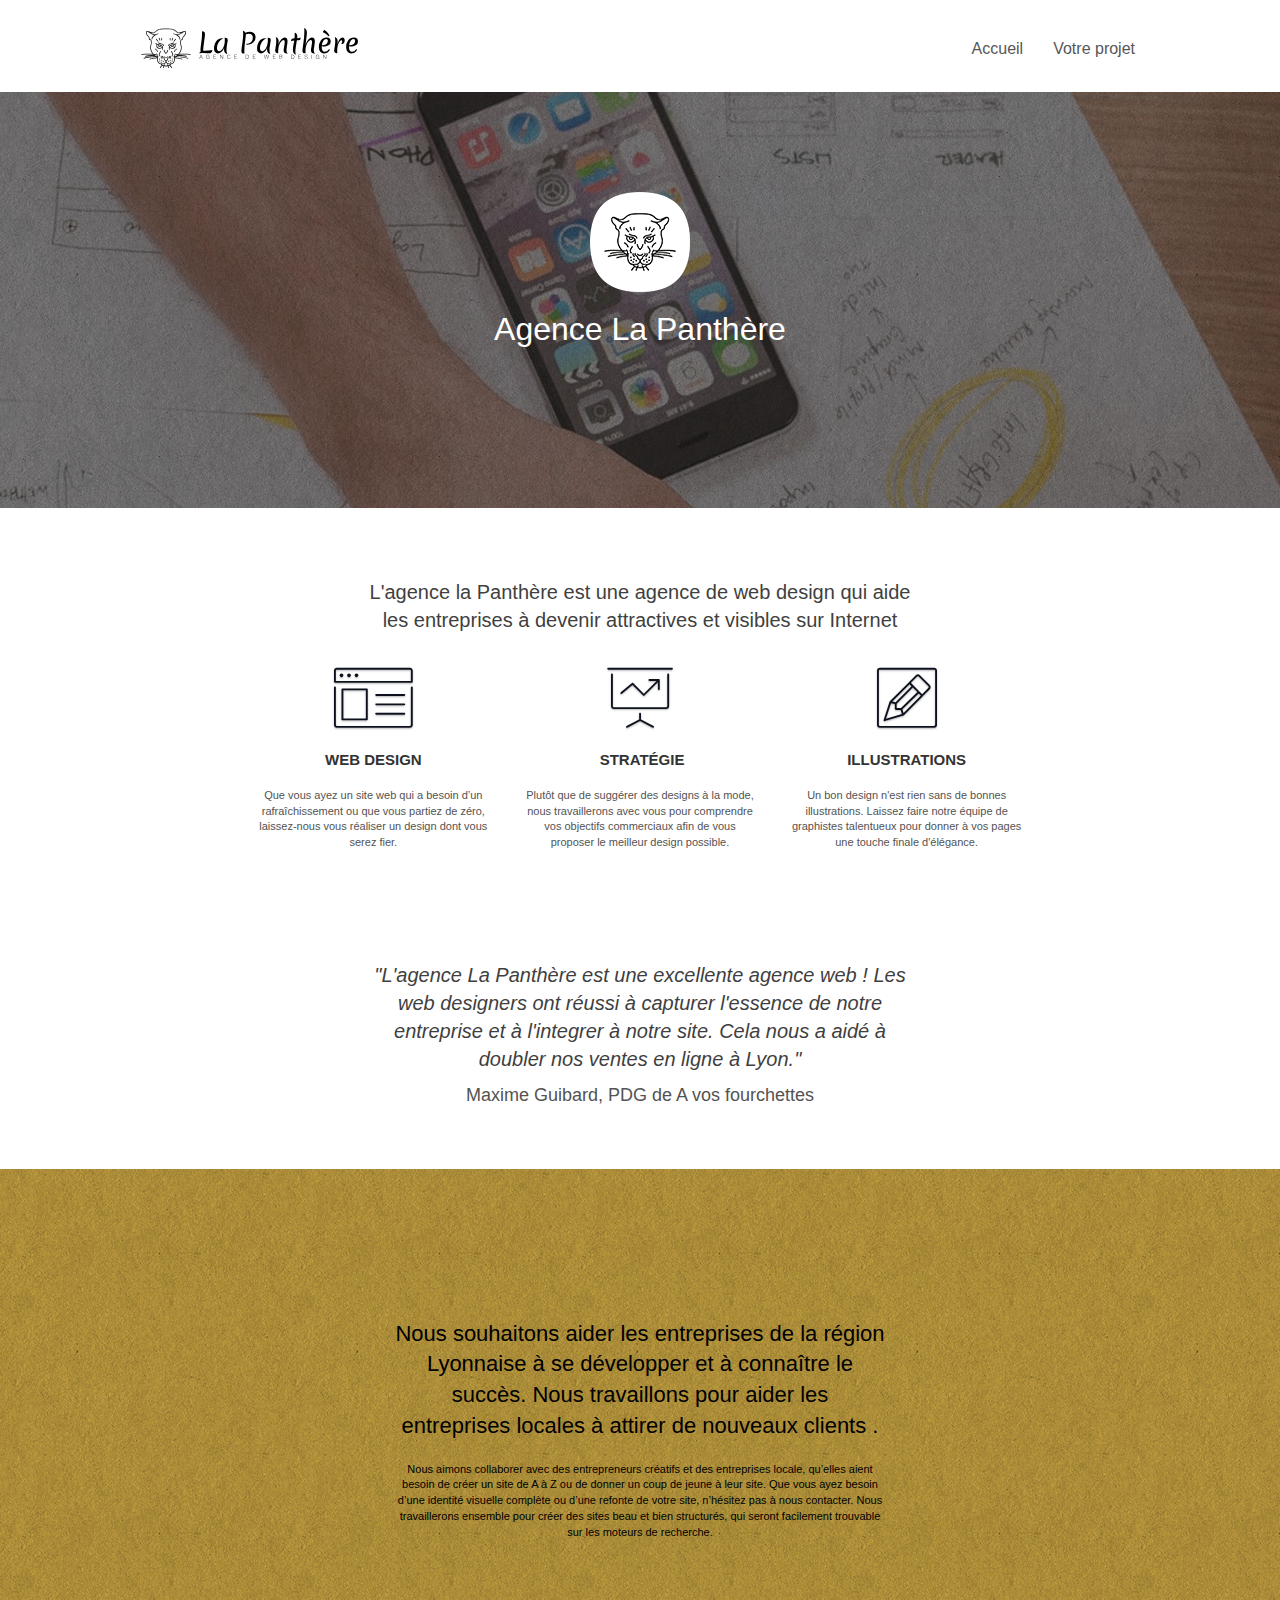
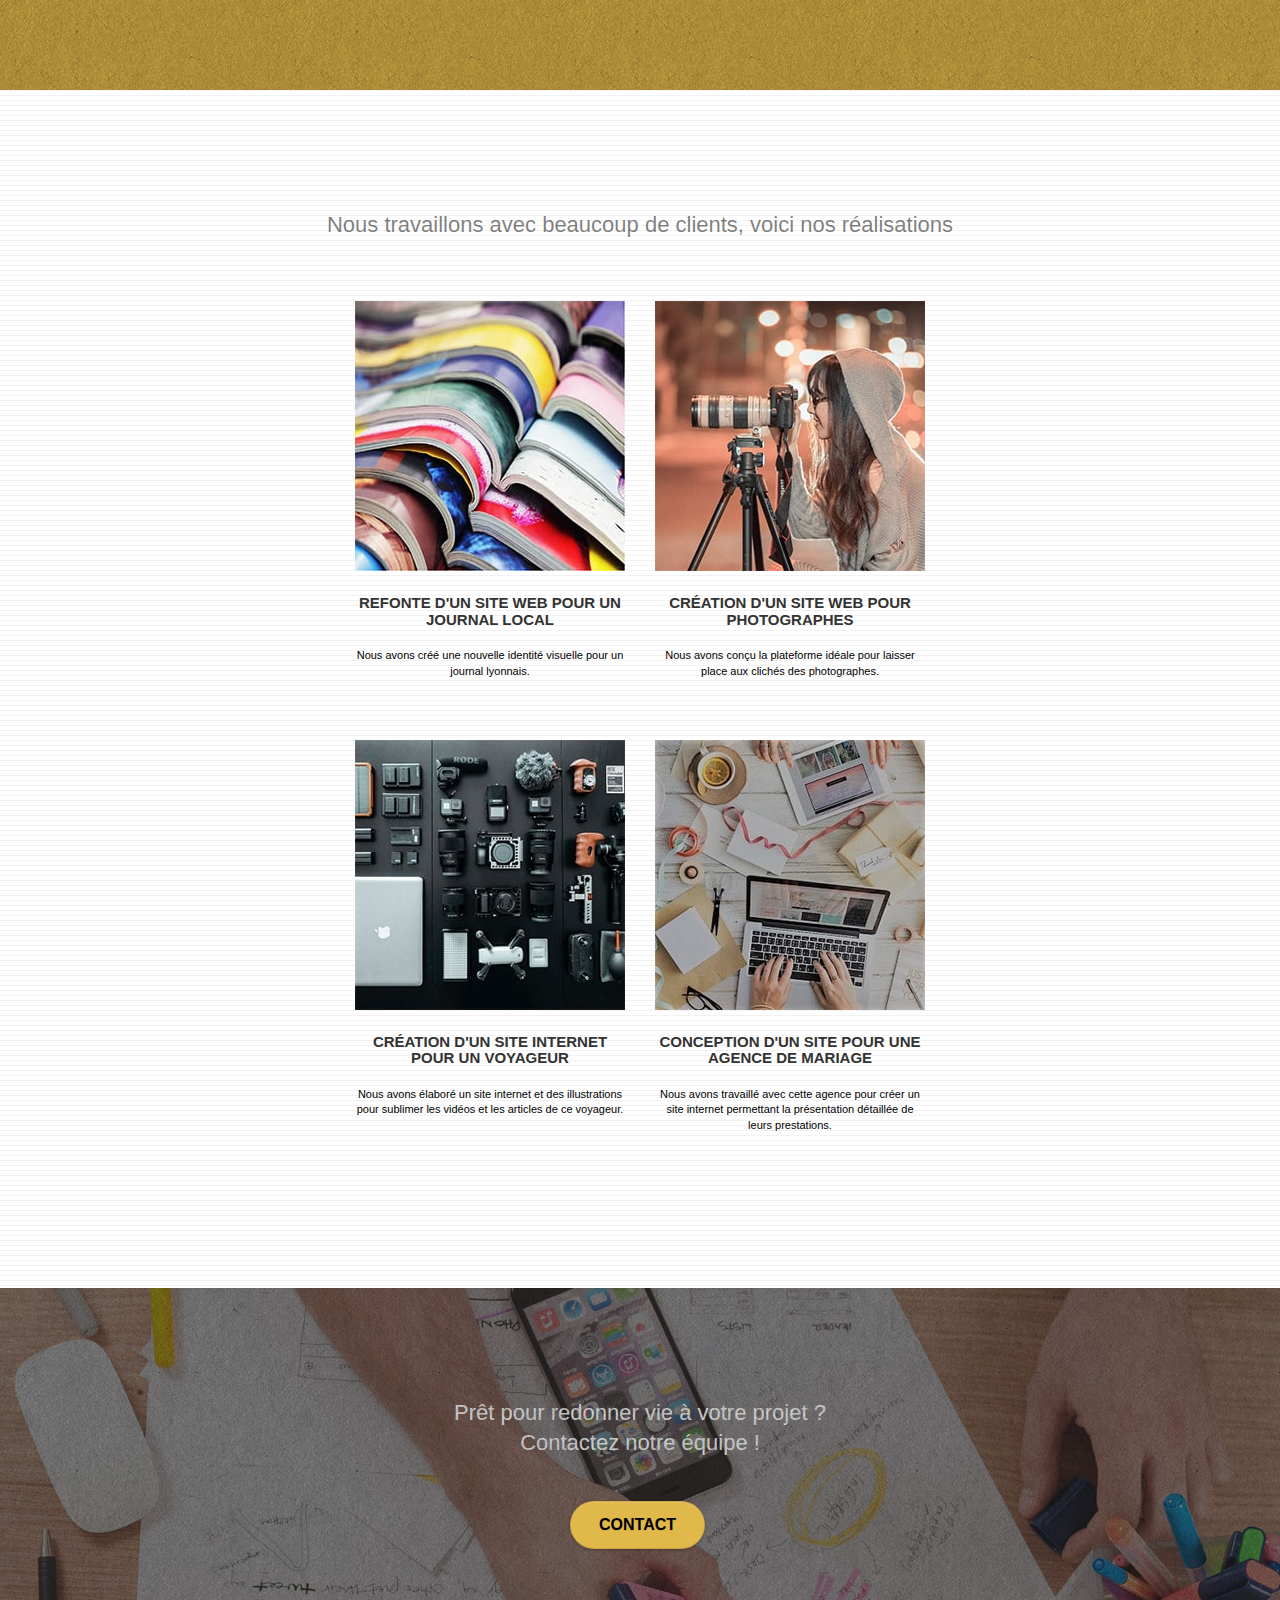
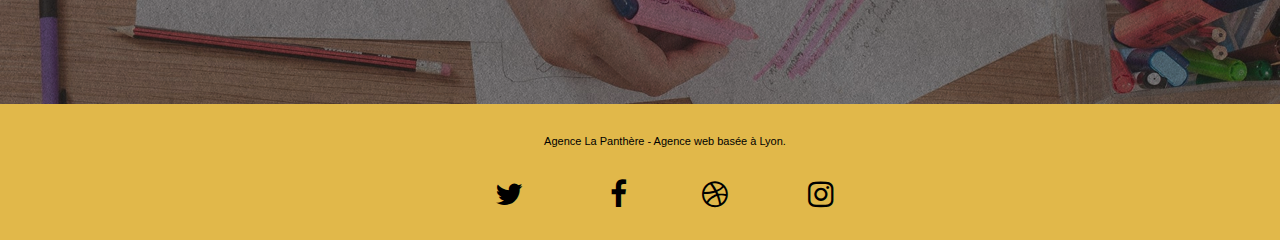
<file: index.html>
<!doctype html>
<html lang="fr">
<head>
    <meta charset="utf-8">
    <meta name="description" content="L'agence La Panthère est une agnece de web design basée sur Lyon. Nous souhaitons aider les entrprises à devenir attractives et visibles sur Internet">
    <meta name="viewport" content="width=device-width, initial-scale=1.0, viewport-fit=cover">
    <link rel="shortcut icon" type="image/png" href="favicon.jpg">
    
	<link rel="stylesheet" type="text/css" href="./css/bootstrap.css">
	<link rel="stylesheet" type="text/css" href="style.css">
	<link rel="stylesheet" type="text/css" href="./css/font-awesome.css">
	<link rel="stylesheet" type="text/css" href="./css/et-line.css">
	
    
	<script defer src="./js/jquery-2.1.0.js"></script>
	<script defer src="./js/bootstrap.js"></script>
	<script defer src="./js/blocs.js"></script>
	<script defer src="./js/jquery.touchSwipe.js" ></script>
	<script defer src="./js/gmaps.js"></script>

    <title>La panthère, Agence de web design à Lyon et ses environs</title>

    
<!-- Analytics -->
 
<!-- Analytics END -->
    
</head>
<body>
<!-- Principal conteneur -->
<div class="page-container">
    
<!-- bloc-0 -->
<header class="bloc bgc-white l-bloc " id="bloc-0">
	<div class="container bloc-sm">

		<nav class="navbar row">
			<div class="navbar-header">
				
			<a class="navbar-brand" href="index.html"><img src="img/agence-la-panthere-monochrome.svg" alt="logo-navbar" height="40" /></a>
			
			<button id="nav-toggle" type="button" class="ui-navbar-toggle navbar-toggle" data-toggle="collapse" data-target=".navbar-1">
					<span class="sr-only">Toggle navigation</span><span class="icon-bar"></span><span class="icon-bar"></span><span class="icon-bar"></span>
				</button>
			</div>
			<div class="collapse navbar-collapse navbar-1 special-dropdown-nav">
				<ul class="site-navigation nav navbar-nav">
					<li>
						<a href="#">Accueil</a>
					</li>
					
					<li>
						<a href="page2.html">Votre projet </a>
					</li>
				</ul>
			</div>
		</nav>
	</div>
</header>
<!-- bloc-0 END -->

<!-- bloc-1-presentation -->
<main>
<div class="bloc  bg-banniere d-bloc bloc-bg-texture texture-paper b-parallax" id="bloc-1-hero">
	<div class="container bloc-lg">
		<div class="row tight-width-whitespace">
			<div class="col-sm-12">
				<img src="img/logo.png" class="center-block image-resize-mode" width="100" alt="logo-Panthère" />
				<h1 class="text-center hero-bloc-text white ">
					Agence La Panthère
				</h1>
			
			</div>
		</div>
	</div>
</div>
<!-- bloc-1-presentation END -->

<!-- bloc-2-services -->
<div class="bloc bgc-white l-bloc" id="bloc-2-services">
	<div class="container bloc-md">
		<div class="row">
			<div class="col-sm-12 text-center">
				<h2>L'agence la Panthère est une agence de web design qui aide <br> les entreprises à devenir attractives et visibles sur Internet</h2>
			</div>
		</div>
		<div class="row voffset-lg med-width-whitespace">
			<div class="col-sm-4">
				<div class="text-center">
					<span class="et-icon-browser sm-shadow icon-dark-slate-blue icons icon-lg"></span>
				</div>
				<h3 class="mg-md text-center">
					Web design
				</h3>
				<p class="text-center black ">
					Que vous ayez un site web qui a besoin d&rsquo;un rafraîchissement ou que vous partiez de zéro, laissez-nous vous réaliser un design dont vous serez fier.
				</p>
			</div>
			<div class="col-sm-4">
				<div class="text-center">
					<span class="et-icon-presentation sm-shadow icon-dark-slate-blue icons icon-lg"></span>
				</div>
				<h3 class="mg-md text-center">
					&nbsp;Stratégie
				</h3>
				<p class="text-center black ">
					Plutôt que de suggérer des designs à la mode, nous travaillerons avec vous pour comprendre vos objectifs commerciaux afin de vous proposer le meilleur design possible.<br>
				</p>
			</div>
			<div class="col-sm-4">
				<div class="text-center ">
					<span class="et-icon-edit sm-shadow icon-dark-slate-blue icons icon-lg"></span>
				</div>
				<h3 class="mg-md text-center">
					Illustrations
				</h3>
				<p class="text-center black">
					Un bon design n'est rien sans de bonnes illustrations. Laissez faire notre équipe de graphistes talentueux pour donner à vos pages une touche finale d'élégance.
				</p>
			</div>
		</div>
		<div class=" row voffset-lg voffset">
			<div class="citation  col-xs-12 col-md-8 col-md-offset-2 text-center">
				<h2>"L'agence La Panthère est une excellente agence web ! Les <br> web designers
				ont réussi à capturer l'essence de notre <br> entreprise et à l'integrer à notre site.
			 Cela nous a aidé à <br> doubler nos ventes en ligne à Lyon."</h2>
              <p>Maxime Guibard, PDG de A vos fourchettes</p>
			</div>
		</div>
	</div>
</div>
<!-- bloc-2-services END -->

<!-- bloc-3-what-i-do -->
<div class="bloc tc-white bgc-atomic-tangerine bg-presentation d-bloc bloc-bg-texture texture-paper b-parallax" id="bloc-3-what-i-do">
	<div class="container bloc-lg">
		<div class="row tight-width-whitespace black-background">
			<div class="col-sm-12">
				<h2 class="mg-md text-center tc-white">
					Nous souhaitons aider les entreprises de la région Lyonnaise à se développer et à connaître le succès. Nous travaillons pour aider les entreprises locales à attirer de nouveaux clients .<br>
				</h2>
				<p class="text-center black">
					Nous aimons collaborer avec des entrepreneurs créatifs et des entreprises locale, qu’elles aient besoin de créer un site de A à Z ou de donner un coup de jeune à leur site. Que vous ayez besoin d’une identité visuelle complète ou d’une refonte de votre site, n’hésitez pas à nous contacter. Nous travaillerons ensemble pour créer des sites beau et bien structurés, qui seront facilement trouvable sur les moteurs de recherche. 
				</p>
			</div>
		</div>
	</div>
</div>
<!-- bloc-3-what-i-do END -->

<!-- bloc-4-portfolio -->
<div class="bloc bgc-white bg-lines-h2-bg bg-repeat l-bloc" id="bloc-4-portfolio">
	<div class="container bloc-lg">
		<div class="row">
			<div class="col-sm-12 text-center">
				<h2>Nous travaillons avec beaucoup de clients, voici nos réalisations</h2>
			</div>
		</div>
		<div class="row tight-width-whitespace portfolio-row">
			<div class="col-sm-6">
				<a href="#" data-lightbox="img/1.jpg" data-gallery-id="gallery-1" data-caption="Refonte d'un site web pour un journal local" data-frame="snapshot-lb"><img src="img/1.jpg" loading="lazy" alt="image-journal" class="img-responsive portfolio-thumb" /></a>
				<h3 class="mg-md text-center">
					Refonte d'un site web pour un journal local
				</h3>
				<p class="text-center black">
					Nous avons créé une nouvelle identité visuelle pour un journal lyonnais.
				</p>
			</div>
			<div class="col-sm-6">
				<a href="#" data-lightbox="img/2.jpg" data-gallery-id="gallery-1" data-caption="Création d'un site web pour photographes" data-frame="snapshot-lb"><img src="img/2.jpg" loading="lazy" class="img-responsive portfolio-thumb" alt="photographes" /></a>
				<h3 class="mg-md text-center">
					Création d'un site web pour photographes
				</h3>
				<p class="text-center black">
					Nous avons conçu la plateforme idéale pour laisser place aux clichés des photographes.
				</p>
			</div>
		</div>
		<div class="row tight-width-whitespace portfolio-row">
			<div class="col-sm-6">
				<a href="#" data-lightbox="img/3.bmp" data-gallery-id="gallery-1" data-caption="Création d'un site internet pour un voyageur" data-frame="snapshot-lb"><img src="img/3.jpg" loading="lazy" class="img-responsive portfolio-thumb" alt="voyageur"/></a>
				<h3 class="mg-md text-center black">
					Création d'un site internet pour un voyageur
				</h3>
				<p class="text-center black">
					Nous avons élaboré un site internet et des illustrations pour sublimer les vidéos et les articles de ce voyageur.
				</p>
			</div>
			<div class="col-sm-6">
				<a href="#" data-lightbox="img/4.bmp" data-gallery-id="gallery-1" data-caption="Conception d'un site pour une agence de mariage" data-frame="snapshot-lb"><img src="img/4.jpg" loading="lazy" class="img-responsive portfolio-thumb" alt="mariage" /></a>
				<h3 class="mg-md text-center">
					Conception d'un site pour une agence de mariage
				</h3>
				<p class="text-center black" >
					Nous avons travaillé avec cette agence pour créer un site internet permettant la présentation détaillée de leurs prestations.
				</p>
			</div>
		</div>
	</div>
</div>
<!-- bloc-4-portfolio END -->

<!-- bloc-5-cta -->
<div class="bloc  bg-banniere d-bloc bloc-bg-texture texture-paper" id="bloc-5-cta">
	<div class="container bloc-lg">
		<div class="row">
			<h2 class="mg-md text-center white">
				Prêt pour redonner vie à votre projet ?<br>Contactez notre équipe !
			</h2>
			<div class="col-sm-12 text-center">
				<a href="page2.html" class="btn btn-atomic-tangerine btn-clean btn-rd btn-lg cta-hero">Contact</a>
			</div>
		</div>
	</div>
</div></main>
<!-- bloc-5-cta END -->

<!-- Footer - bloc-8 -->
<footer class="bloc bgc-atomic-tangerine d-bloc footer" id="bloc-8">
	<div class="container bloc-sm">
		<div class="row">
			<div class="col-sm-12">
				<p class="text-center black">
					Agence La Panthère - Agence web basée à Lyon.<br>
				</p>
				<div class="row row-no-gutters social">
					<div class="col-sm-3">
						<div class="text-center">
							<a class="social" href="#">twitter<span class="fa fa-twitter icon-md"></span></a>
						</div>
					</div>
					<div class="col-sm-3">
						<div class="text-center">
							<a class="social" href="#">facebook<span class="fa fa-facebook icon-md"></span></a>
						</div>
					</div>
					<div class="col-sm-3">
						<div class="text-center">
							<a class="social" href="#">dribbble<span class="fa fa-dribbble icon-md"></span></a>
						</div>
					</div>
					<div class="col-sm-3">
						<div class="text-center">
							<a class="social" href="#">instagram<span class="fa fa-instagram icon-md"></span></a>
						</div>
					</div>
					
				</div>
				
				</div>
			</div>
		</div>
	</footer>

<!-- Footer - bloc-8 END -->

</div>
<!-- Principal conteneur END -->
    

</body>
</html>
</file>
<file: style.css>
body {
    margin: 0;
    padding: 0;
    background: #FFF;
    overflow-x: hidden;
    -webkit-font-smoothing: antialiased;
    -moz-osx-font-smoothing: grayscale;
}

a,
button {
    transition: all .3s ease-in-out;
    outline: none!important;
}

a:hover {
    text-decoration: none;
    cursor: pointer;
}

#page-loading-blocs-notifaction {
    position: fixed;
    top: 0;
    bottom: 0;
    width: 100%;
    z-index: 100000;
    background: #FFFFFF url("img/pageload-spinner.gif") no-repeat center center;
}

.bloc {
    width: 100%;
    clear: both;
    background: 50% 50% no-repeat;
    padding: 0 50px;
    -webkit-background-size: cover;
    -moz-background-size: cover;
    -o-background-size: cover;
    background-size: cover;
    position: relative;
}

.bloc .container {
    padding-left: 0;
    padding-right: 0;
}

.bloc-lg {
    padding: 100px 50px;
}

.bloc-md {
    padding: 50px;
}

.bloc-sm {
    padding: 20px 50px;
}

.bg-center,
.bg-l-edge,
.bg-r-edge,
.bg-t-edge,
.bg-b-edge,
.bg-tl-edge,
.bg-bl-edge,
.bg-tr-edge,
.bg-br-edge,
.bg-repeat {
    -webkit-background-size: auto!important;
    -moz-background-size: auto!important;
    -o-background-size: auto!important;
    background-size: auto!important;
}

.bg-repeat {
    background: repeat;
}

.bg-t-edge {
    background: top no-repeat;
}

.bloc-bg-texture::before {
    content: "";
    background-size: 2px 2px;
    position: absolute;
    top: 0;
    bottom: 0;
    left: 0;
    right: 0;
}

.texture-paper::before {
    
    background-size: 280px 280px;
}

.b-parallax {
    background-attachment: fixed;
}

.d-bloc {
    color: rgba(255, 255, 255, .7);
}

.d-bloc button:hover {
    color: rgba(255, 255, 255, .9);
}

.d-bloc .icon-round,
.d-bloc .icon-square,
.d-bloc .icon-rounded,
.d-bloc .icon-semi-rounded-a,
.d-bloc .icon-semi-rounded-b {
    border-color: rgba(255, 255, 255, .9);
}

.d-bloc .divider-h span {
    border-color: rgba(255, 255, 255, .2);
}

.d-bloc .a-btn,
.d-bloc .navbar a,
.d-bloc .navbar-brand,
.d-bloc a .icon-sm,
.d-bloc a .icon-lg,
.d-bloc a .icon-xl,
.d-bloc h1 a,
.d-bloc h2 a,
.d-bloc h3 a,
.d-bloc h4 a,
.d-bloc h5 a,
.d-bloc h6 a,
.d-bloc p a {
    color: rgba(255, 255, 255, .6);
}

.d-bloc .a-btn:hover,
.d-bloc .navbar a:hover,
.d-bloc .navbar-brand:hover,
.d-bloc a:hover .icon-sm,
.d-bloc a:hover .icon-md,
.d-bloc a:hover .icon-lg,
.d-bloc a:hover .icon-xl,
.d-bloc h1 a:hover,
.d-bloc h2 a:hover,
.d-bloc h3 a:hover,
.d-bloc h4 a:hover,
.d-bloc h5 a:hover,
.d-bloc h6 a:hover,
.d-bloc p a:hover {
    color: rgba(255, 255, 255, 1);
}

.d-bloc .navbar-toggle .icon-bar {
    background: rgba(255, 255, 255, 1);
}

.d-bloc .btn-wire,
.d-bloc .btn-wire:hover {
    color: rgba(255, 255, 255, 1);
    border-color: rgba(255, 255, 255, 1);
}

.d-bloc .panel {
    color: rgba(0, 0, 0, .5);
}

.d-bloc .panel button:hover {
    color: rgba(0, 0, 0, .7);
}

.d-bloc .panel icon {
    border-color: rgba(0, 0, 0, .7);
}

.d-bloc .panel .divider-h span {
    border-color: rgba(0, 0, 0, .1);
}

.d-bloc .panel .a-btn {
    color: rgba(0, 0, 0, .6);
}

.d-bloc .panel .a-btn:hover {
    color: rgba(0, 0, 0, 1);
}

.d-bloc .panel .btn-wire,
.d-bloc .panel .btn-wire:hover {
    color: rgba(0, 0, 0, .7);
    border-color: rgba(0, 0, 0, .3);
}

.d-bloc .panel,
.l-bloc {
    color: rgba(0, 0, 0, .5);
}

.d-bloc .panel button:hover,
.l-bloc button:hover {
    color: rgba(0, 0, 0, .7);
}

.l-bloc .icon-round,
.l-bloc .icon-square,
.l-bloc .icon-rounded,
.l-bloc .icon-semi-rounded-a,
.l-bloc .icon-semi-rounded-b {
    border-color: rgba(0, 0, 0, .7);
}

.d-bloc .panel .divider-h span,
.l-bloc .divider-h span {
    border-color: rgba(0, 0, 0, .1);
}

.d-bloc .panel .a-btn,
.l-bloc .a-btn,
.l-bloc .navbar a,
.l-bloc .navbar-brand,
.l-bloc a .icon-sm,
.l-bloc a .icon-md,
.l-bloc a .icon-lg,
.l-bloc a .icon-xl,
.l-bloc h1 a,
.l-bloc h2 a,
.l-bloc h3 a,
.l-bloc h4 a,
.l-bloc h5 a,
.l-bloc h6 a,
.l-bloc p a {
    color: rgba(0, 0, 0, .6);
}

.d-bloc .panel .a-btn:hover,
.l-bloc .a-btn:hover,
.l-bloc .navbar a:hover,
.l-bloc .navbar-brand:hover,
.l-bloc a:hover .icon-sm,
.l-bloc a:hover .icon-md,
.l-bloc a:hover .icon-lg,
.l-bloc a:hover .icon-xl,
.l-bloc h1 a:hover,
.l-bloc h2 a:hover,
.l-bloc h3 a:hover,
.l-bloc h4 a:hover,
.l-bloc h5 a:hover,
.l-bloc h6 a:hover,
.l-bloc p a:hover {
    color: rgba(0, 0, 0, 1);
}

.l-bloc .navbar-toggle .icon-bar {
    color: rgba(0, 0, 0, .6);
}

.d-bloc .panel .btn-wire,
.d-bloc .panel .btn-wire:hover,
.l-bloc .btn-wire,
.l-bloc .btn-wire:hover {
    color: rgba(0, 0, 0, .7);
    border-color: rgba(0, 0, 0, .3);
}

.voffset {
    margin-top: 30px;
}

.voffset-lg {
    margin-top: 80px;
}

.row-no-gutters {
    margin-right: 0;
    margin-left: 0;
}

.row.row-no-gutters > [class^="col-"],
.row.row-no-gutters > [class*=" col-"] {
    padding-right: 0;
    padding-left: 0;
}

#bloc-1-hero h1 {
    font-size: 32px;
}

.navbar {
    margin-bottom: 0;
    z-index: 1;
}

.navbar-brand {
    height: auto;
    padding: 3px 15px;
    font-size: 25px;
    font-weight: normal;
    font-weight: 600;
    line-height: 44px;
}

.navbar-brand img {
    max-height: 200px;
    margin: 0 5px 0 0;
    display: inline;
}

.navbar-brand img[src$=svg] {
    min-width: 100px;
}

.nav-center .navbar-brand img {
    margin: 0;
}

.navbar .nav {
    padding-top: 2px;
    margin-right: -16px;
    float: right;
    z-index: 1;
}

.nav > li {
    float: left;
    margin-top: 4px;
    font-size: 16px;
}

.navbar-nav .open .dropdown-menu > li > a {
    text-align: inherit;
}

.nav > li a:hover,
.nav > li a:focus {
    background: transparent;
}

.navbar-toggle {
    margin: 10px 10px 0 0;
    border: 0px;
}

.navbar-toggle:hover {
    background: transparent!important;
}

.navbar-toggle .icon-bar {
    background-color: rgba(0, 0, 0, .5);
    width: 26px;
}

.nav-invert .navbar .nav {
    float: left;
}

.nav-invert .navbar-header,
.nav-invert .navbar-brand {
    float: right;
    position: relative;
    z-index: 2;
}

@media (min-width: 768px) {
    .site-navigation {
        position: absolute;
        top: 50%;
        right: 20px;
        transform: translate(0, -50%);
        -webkit-transform: translateY(-50%);
    }
    .nav > li .dropdown-menu a,
    .nav > li .dropdown-menu a:hover {
        color: #484848;
    }
    .nav-invert .site-navigation {
        left: 0;
        right: 0;
    }
    .nav-center {
        text-align: center;
    }
    .nav-center .navbar-header {
        width: 100%;
    }
    .nav-center .navbar-header,
    .nav-center .navbar-brand,
    .nav-center .nav > li {
        float: none;
        display: inline-block;
    }
    .nav-center .site-navigation {
        position: relative;
        width: 100%;
        right: 0;
        margin-right: 0px;
        margin-top: 20px;
    }
    .nav-center.mini-nav .navbar-toggle {
        float: none;
        margin: 10px auto 0;
    }
}

.nav > li > .dropdown a {
    background: none!important;
    display: block;
    padding: 14px 15px;
}

nav .caret {
    margin: 0 5px;
}

.dropdown-menu .dropdown-menu {
    top: -8px;
    left: 100%;
}

.dropdown-menu .dropmenu-flow-right {
    top: 100%;
    left: 0;
    margin-left: -1px;
    border-top-left-radius: 0;
    border-top-right-radius: 0;
}

.dropdown-menu .dropdown span {
    border: 4px solid black;
    border-top-color: transparent;
    border-right-color: transparent;
    border-bottom-color: transparent;
    margin: 6px -5px 0 0!important;
    float: right;
}

.mg-md {
    margin-top: 10px;
    margin-bottom: 20px;
}

.mg-lg {
    margin-top: 10px;
    margin-bottom: 40px;
}

.btn {
    margin: 0 5px 5px 0;
}

.btn.pull-right {
    margin: 0 0 5px 5px;
}

.btn-d,
.btn-d:hover,
.btn-d:focus {
    color: #FFF;
    background: rgba(0, 0, 0, .3);
}

button {
    outline: none!important;
}

.btn-rd {
    border-radius: 40px;
}

.btn-clean {
    border: 1px solid rgba(0, 0, 0, .08);
    border-bottom-color: rgba(0, 0, 0, .1);
    text-shadow: 0 1px 0 rgba(0, 0, 1, .1);
    box-shadow: 0 1px 3px rgba(0, 0, 1, .25), inset 0 1px 0 0 rgba(255, 255, 255, .15);
}

.icon-md {
    font-size: 30px!important;
}

.icon-lg {
    font-size: 60px!important;
}

.sm-shadow {
    text-shadow: 0 1px 2px rgba(0, 0, 0, .3);
}

.panel-sq,
.panel-sq .panel-heading,
.panel-sq .panel-footer {
    border-radius: 0;
}

.panel-rd {
    border-radius: 30px;
}

.panel-rd .panel-heading {
    border-radius: 29px 29px 0 0;
}

.panel-rd .panel-footer {
    border-radius: 0 0 29px 29px;
}

.form-control {
    border-color: rgba(0, 0, 0, .1);
    box-shadow: none;
}

.scrollToTop {
    width: 40px;
    height: 40px;
    position: fixed;
    bottom: 20px;
    right: 20px;
    opacity: 0;
    z-index: 500;
    transition: all .3s ease-in-out;
}

.scrollToTop span {
    margin-top: 6px;
}

.showScrollTop {
    font-size: 14px;
    opacity: 1;
}

a[data-lightbox] {
    position: relative;
    display: block;
    text-align: center;
}

a[data-lightbox]:hover::before {
    content: "+";
    font-family: "HelveticaNeue-Light", "Helvetica Neue Light", "Helvetica Neue", Helvetica, Arial;
    font-size: 32px;
    width: 50px;
    height: 50px;
    margin-left: -25px;
    border-radius: 50%;
    background: rgba(0, 0, 0, .6);
    color: #FFF;
    font-weight: 100;
    z-index: 1;
    position: absolute;
    top: 50%;
    transform: translateY(-50%);
    -webkit-transform: translateY(-50%);
}

a[data-lightbox]:hover img {
    opacity: 0.6;
    -webkit-animation-fill-mode: none;
    animation-fill-mode: none;
}

#lightbox-modal {
    display: flex;
    align-items: center;
}

#lightbox-modal .modal-dialog {
    width: 90%;
    max-width: 900px;
    margin: 0 auto 0;
}

#lightbox-modal .modal-dialog img {
    max-height: 90vh;
    margin: 0 auto;
}

.lightbox-caption {
    padding: 20px;
    color: #FFF;
    background: rgba(0, 0, 0, .5);
    position: absolute;
    left: 15px;
    right: 15px;
    bottom: 5px;
}

.close-lightbox {
    color: #FFF;
    font-size: 30px;
    position: absolute;
    top: 20px;
    right: 20px;
    z-index: 20;
    background: rgba(0, 0, 0, .5);
    border: none;
    line-height: 30px;
    padding: 0 9px 5px;
    opacity: 0.3;
}

.footer a{
    visibility: hidden;
    }
.d-bloc .fa{
    visibility: visible;
    }

.close-lightbox:hover,
.next-lightbox:hover,
.prev-lightbox:hover {
    opacity: 1.0;
    color: #FFF;
}

.next-lightbox,
.prev-lightbox {
    font-size: 20px;
    color: rgba(255, 255, 255, .9);
    background: rgba(0, 0, 0, .5);
    transition: all .2s ease-in-out;
    position: absolute;
    top: 45%;
    z-index: 1;
    opacity: 0.4;
}

.next-lightbox {
    padding: 6px 8px 1px 13px;
    right: 25px;
}

.prev-lightbox {
    padding: 6px 13px 1px 10px;
    left: 25px;
}

.snapshot-lb .modal-body {
    padding-bottom: 45px;
}

.snapshot-lb .lightbox-caption {
    padding: 0;
    color: rgba(0, 0, 0, .5);
    background: none;
}

h1,
h3,
h4,
h5,
h6,
label,
.btn,
a {
    font-family: "helvetica";
    font-weight: 400;
    color: #575757!important;
}

.container {
    max-width: 1000px;
}

.hero-bloc-text {
    font-size: 38px;
}

.hero-bloc-text-sub {
    font-size: 36px;
}

.statement-bloc-text {
    line-height: 26px;
    font-style: italic;
    font-size: 20px;
    text-align: center;
    font-weight: lighter;
    max-width: 520px;
    margin: auto auto auto auto;
}

p {
    font-size: 11px;
}

.tight-width-whitespace {
    max-width: 600px;
    margin: auto auto auto auto;
}

.h1 {
    font-size: 20px;
    font-family: "Open Sans";
}

.cta-hero {
    margin-top: 22px;
    color: #FFFFFF!important;
    text-transform: uppercase;
    padding: 12px 28px 12px 28px;
    font-size: 16px;
    font-weight: 700;
}
.black{
    color: #000000;
}
.social {
    max-width: 400px;
    margin: auto auto auto auto;
}
.texture-paper{
background-image: url(./img/texture-paper.png);
z-index: 11000; 
}
h2 {
    font-size: 22px;
    line-height: 1.4em;
}

h3 {
    font-size: 15px;
    text-transform: uppercase;
    font-weight: 700;
    color: #333333!important;
}

.med-width-whitespace {
    max-width: 800px;
    margin: auto auto auto auto;
    box-shadow: 0px 0px 0px #000000;
}

h1 {
    color: #333333!important;
}

h4 {
    color: #333333!important;
}

.icons {
    margin-bottom: 14px;
    margin-top: 24px;
}
.black{
    color: black;
}
.white {
    color: #FFFFFF!important;
}

.portfolio-thumb {
    margin-bottom: 24px;
}

.portfolio-row {
    margin-bottom: 44px;
    margin-top: 50px;
}

.avatar {
    box-shadow: 0px 4px 9px rgba(0, 0, 0, 0.3);
}

.black-background {
    background-color: #e1b94a;
    padding: 40px 40px 40px 40px;
}

.bold-link {
    font-weight: 900;
    text-decoration: underline!important;
}

.bgc-white {
    background-color: #FFFFFF;
}

.bgc-dark-slate-blue {
    background-color: #364577;
}

.bgc-atomic-tangerine {
    background-color: #E1B84A;
}

.tc-white {
    color: black!important;
}

.btn-atomic-tangerine {
    background: #E1B84A;
    color: black!important;
}



.btn-atomic-tangerine:hover {
    background: #E1B84A!important;
    color: #FFFFFF!important;
}

.ltc-white {
    color: #FFFFFF!important;
}

.ltc-white:hover {
    color: #cccccc!important;
}

.ltc-atomic-tangerine {
    color: #E1B84A!important;
}

.ltc-atomic-tangerine:hover {
    color: #E1B84A!important;
}

.icon-dark-slate-blue {
    color: #0d111d!important;
    border-color: #364577!important;
}

.bg-dots-bg {
    background-image: url("img/dots-bg.png");
}



.bg-banniere {
   
    background-image: url("img/agence-la-panthere.jpg");
    padding-bottom: 5rem;
}

.bg-presentation {
    background-image: url("img/image-de-presentation.jpg");
    
}
.bg-dots-bg {
    background-image: url("img/dots-bg.png");
}
 
.bg-lines-h2-bg {
    background-image: url("img/lines-h2-bg.png");
}
 
.texture-paper::before {
    background: url("img/texture-paper.png");
    background-size: 280px 280px;
}
.footer{
    padding-top: 1rem;
    padding-bottom: 1rem;
}
#bloc-2-services h2{
font-size: 2rem;
color: #3f3f3f;
}
#bloc-2-services p{
    color: #535353;
    }

.icon-md{
color: #000000;
}
.footer p{
    z-index: 100;
    margin-left: 5rem;
    margin-bottom: 3rem;
}
.citation h2{
    font-style: italic;
    font-weight: 400;
    font-family:"helvetica";
    color: #3f3f3f;
}
.citation p{
    margin-top: 0rem;
    font-size: 1.8rem;
    font-weight: 400;
    font-family:"helvetica";
}
@media (max-width: 1024px) {
    .bloc {
        padding-left: 20px;
        padding-right: 20px;
    }
    .bloc.full-width-bloc,
    .bloc-tile-2.full-width-bloc .container,
    .bloc-tile-3.full-width-bloc .container,
    .bloc-tile-4.full-width-bloc .container {
        padding-left: 0;
        padding-right: 0;
    }
}

@media (max-width: 992px) and (min-width: 768px) {
    .navbar .nav {
        max-width: 80%
    }
    .nav-center.navbar .nav {
        max-width: 100%
    }
}

@media only screen and (min-device-width: 768px) and (max-device-width: 1024px) and (orientation: landscape) {
    .b-parallax {
        background-attachment: scroll;
    }
}

@media only screen and (min-device-width: 1024px) and (max-device-width: 1366px) and (-webkit-min-device-pixel-ratio: 1.5) {
    .b-parallax {
        background-attachment: scroll;
    }
}

@media (max-width: 991px) {
    .container {
        width: 100%;
    }
    .b-parallax {
        background-attachment: scroll;
    }
    .page-container,
    #hero-bloc {
        overflow-x: hidden;
        position: relative;
    }
    .bloc {
        padding-left: constant(safe-area-inset-left);
        padding-right: constant(safe-area-inset-right);
    }
    .bloc-group,
    .bloc-group .bloc {
        display: block;
        width: 100%;
    }
    .bloc-fill-screen .fill-bloc-top-edge,
    .bloc-fill-screen .fill-bloc-bottom-edge {
        padding: 0 20px;
        padding-left: constant(safe-area-inset-left);
        padding-right: constant(safe-area-inset-right);
    }
}

@media (max-width: 767px) {
    .page-container {
        overflow-x: hidden;
        position: relative;
    }
    h1,
    h2,
    h3,
    h4,
    h5,
    h6,
    p,
    #disqus_thread {
        padding-left: 10px!important;
        padding-right: 10px!important;
    }
    .b-parallax {
        background-attachment: scroll;
    }
    .navbar .nav {
        padding-top: 0;
        border-top: 1px solid rgba(0, 0, 0, .2);
        float: none!important;
    }
    .navbar.row {
        margin-left: 0;
        margin-right: 0;
    }
    .site-navigation {
        position: inherit;
        transform: none;
        -webkit-transform: none;
        -ms-transform: none;
    }
    .nav > li {
        margin-top: 0;
        border-bottom: 1px solid rgba(0, 0, 0, .1);
        background: rgba(0, 0, 0, .05);
        text-align: left;
        padding-left: 15px;
        width: 100%;
    }
    .nav > li:hover {
        background: rgba(0, 0, 0, .08);
    }
    .dropdown .dropdown a .caret {
        float: none;
        margin: 5px 0 0 10px!important;
        border: 4px solid black;
        border-bottom-color: transparent;
        border-right-color: transparent;
        border-left-color: transparent;
    }
    #hero-bloc .navbar .nav {
        background: rgba(0, 0, 0, .8);
    }
    #hero-bloc .navbar .nav a {
        color: rgba(255, 255, 255, .6);
    }
    .hero {
        padding: 50px 0;
    }
    .hero-nav {
        left: -1px;
        right: -1px;
    }
    .navbar-collapse {
        padding: 0;
        overflow-x: hidden;
        -webkit-box-shadow: none;
        box-shadow: none;
    }
    .navbar-brand img {
        max-height: 40px;
        width: auto;
    }
    .nav-invert .navbar-header {
        float: none;
        width: 100%;
    }
    .nav-invert .navbar-toggle {
        float: left;
        margin-left: 10px;
    }
    .bloc {
        padding-left: 0;
        padding-right: 0;
    }
    .bloc-xxl,
    .bloc-xl,
    .bloc-lg {
        padding: 40px 0;
    }
    .bloc-sm,
    .bloc-md {
        padding-left: 0;
        padding-right: 0;
    }
    .bloc-tile-2 .container,
    .bloc-tile-3 .container,
    .bloc-tile-4 .container,
    .bloc-fill-screen .fill-bloc-top-edge,
    .bloc-fill-screen .fill-bloc-bottom-edge {
        padding-left: 0;
        padding-right: 0;
    }
    .a-block {
        padding: 0 10px;
    }
    .btn-dwn {
        display: none;
    }
    .voffset {
        margin-top: 5px;
    }
    .voffset-md {
        margin-top: 20px;
    }
    .voffset-lg {
        margin-top: 30px;
    }
    form {
        padding: 5px;
    }
    .close-lightbox {
        display: inline-block;
    }
    .blocsapp-device-iphone5 {
        background-size: 216px 425px;
        padding-top: 60px;
        width: 216px;
        height: 425px;
    }
    .blocsapp-device-iphone5 img {
        width: 180px;
        height: 320px;
    }
}

@media (max-width: 400px) {
    .bloc {
        padding-left: 0;
        padding-right: 0;
    }
}

@media (max-width: 767px) {
    .bloc-mob-center-text {
        text-align: center;
    }
}
</file>
<file: css/et-line.css>
@font-face {
    font-family: et-line;
    src: url(../fonts/et-line.eot);
    src: url(../fonts/et-line.eot?#iefix) format('embedded-opentype'), url(../fonts/et-line.woff) format('woff'), url(../fonts/et-line.ttf) format('truetype'), url(../fonts/et-line.svg#et-line) format('svg');
    font-weight: 400;
    font-style: normal
}

.et-icon-adjustments,
.et-icon-alarmclock,
.et-icon-anchor,
.et-icon-aperture,
.et-icon-attachment,
.et-icon-bargraph,
.et-icon-basket,
.et-icon-beaker,
.et-icon-bike,
.et-icon-book-open,
.et-icon-briefcase,
.et-icon-browser,
.et-icon-calendar,
.et-icon-camera,
.et-icon-caution,
.et-icon-chat,
.et-icon-circle-compass,
.et-icon-clipboard,
.et-icon-clock,
.et-icon-cloud,
.et-icon-compass,
.et-icon-desktop,
.et-icon-dial,
.et-icon-document,
.et-icon-documents,
.et-icon-download,
.et-icon-dribbble,
.et-icon-edit,
.et-icon-envelope,
.et-icon-expand,
.et-icon-facebook,
.et-icon-flag,
.et-icon-focus,
.et-icon-gears,
.et-icon-genius,
.et-icon-gift,
.et-icon-global,
.et-icon-globe,
.et-icon-googleplus,
.et-icon-grid,
.et-icon-happy,
.et-icon-hazardous,
.et-icon-heart,
.et-icon-hotairballoon,
.et-icon-hourglass,
.et-icon-key,
.et-icon-laptop,
.et-icon-layers,
.et-icon-lifesaver,
.et-icon-lightbulb,
.et-icon-linegraph,
.et-icon-linkedin,
.et-icon-lock,
.et-icon-magnifying-glass,
.et-icon-map,
.et-icon-map-pin,
.et-icon-megaphone,
.et-icon-mic,
.et-icon-mobile,
.et-icon-newspaper,
.et-icon-notebook,
.et-icon-paintbrush,
.et-icon-paperclip,
.et-icon-pencil,
.et-icon-phone,
.et-icon-picture,
.et-icon-pictures,
.et-icon-piechart,
.et-icon-presentation,
.et-icon-pricetags,
.et-icon-printer,
.et-icon-profile-female,
.et-icon-profile-male,
.et-icon-puzzle,
.et-icon-quote,
.et-icon-recycle,
.et-icon-refresh,
.et-icon-ribbon,
.et-icon-rss,
.et-icon-sad,
.et-icon-scissors,
.et-icon-scope,
.et-icon-search,
.et-icon-shield,
.et-icon-speedometer,
.et-icon-strategy,
.et-icon-streetsign,
.et-icon-tablet,
.et-icon-target,
.et-icon-telescope,
.et-icon-toolbox,
.et-icon-tools,
.et-icon-tools-2,
.et-icon-trophy,
.et-icon-tumblr,
.et-icon-twitter,
.et-icon-upload,
.et-icon-video,
.et-icon-wallet,
.et-icon-wine {
    font-family: et-line;
    speak: none;
    font-style: normal;
    font-weight: 400;
    font-variant: normal;
    text-transform: none;
    line-height: 1;
    -webkit-font-smoothing: antialiased;
    -moz-osx-font-smoothing: grayscale;
    display: inline-block
}

.et-icon-mobile:before {
    content: "\e000"
}

.et-icon-laptop:before {
    content: "\e001"
}

.et-icon-desktop:before {
    content: "\e002"
}

.et-icon-tablet:before {
    content: "\e003"
}

.et-icon-phone:before {
    content: "\e004"
}

.et-icon-document:before {
    content: "\e005"
}

.et-icon-documents:before {
    content: "\e006"
}

.et-icon-search:before {
    content: "\e007"
}

.et-icon-clipboard:before {
    content: "\e008"
}

.et-icon-newspaper:before {
    content: "\e009"
}

.et-icon-notebook:before {
    content: "\e00a"
}

.et-icon-book-open:before {
    content: "\e00b"
}

.et-icon-browser:before {
    content: "\e00c"
}

.et-icon-calendar:before {
    content: "\e00d"
}

.et-icon-presentation:before {
    content: "\e00e"
}

.et-icon-picture:before {
    content: "\e00f"
}

.et-icon-pictures:before {
    content: "\e010"
}

.et-icon-video:before {
    content: "\e011"
}

.et-icon-camera:before {
    content: "\e012"
}

.et-icon-printer:before {
    content: "\e013"
}

.et-icon-toolbox:before {
    content: "\e014"
}

.et-icon-briefcase:before {
    content: "\e015"
}

.et-icon-wallet:before {
    content: "\e016"
}

.et-icon-gift:before {
    content: "\e017"
}

.et-icon-bargraph:before {
    content: "\e018"
}

.et-icon-grid:before {
    content: "\e019"
}

.et-icon-expand:before {
    content: "\e01a"
}

.et-icon-focus:before {
    content: "\e01b"
}

.et-icon-edit:before {
    content: "\e01c"
}

.et-icon-adjustments:before {
    content: "\e01d"
}

.et-icon-ribbon:before {
    content: "\e01e"
}

.et-icon-hourglass:before {
    content: "\e01f"
}

.et-icon-lock:before {
    content: "\e020"
}

.et-icon-megaphone:before {
    content: "\e021"
}

.et-icon-shield:before {
    content: "\e022"
}

.et-icon-trophy:before {
    content: "\e023"
}

.et-icon-flag:before {
    content: "\e024"
}

.et-icon-map:before {
    content: "\e025"
}

.et-icon-puzzle:before {
    content: "\e026"
}

.et-icon-basket:before {
    content: "\e027"
}

.et-icon-envelope:before {
    content: "\e028"
}

.et-icon-streetsign:before {
    content: "\e029"
}

.et-icon-telescope:before {
    content: "\e02a"
}

.et-icon-gears:before {
    content: "\e02b"
}

.et-icon-key:before {
    content: "\e02c"
}

.et-icon-paperclip:before {
    content: "\e02d"
}

.et-icon-attachment:before {
    content: "\e02e"
}

.et-icon-pricetags:before {
    content: "\e02f"
}

.et-icon-lightbulb:before {
    content: "\e030"
}

.et-icon-layers:before {
    content: "\e031"
}

.et-icon-pencil:before {
    content: "\e032"
}

.et-icon-tools:before {
    content: "\e033"
}

.et-icon-tools-2:before {
    content: "\e034"
}

.et-icon-scissors:before {
    content: "\e035"
}

.et-icon-paintbrush:before {
    content: "\e036"
}

.et-icon-magnifying-glass:before {
    content: "\e037"
}

.et-icon-circle-compass:before {
    content: "\e038"
}

.et-icon-linegraph:before {
    content: "\e039"
}

.et-icon-mic:before {
    content: "\e03a"
}

.et-icon-strategy:before {
    content: "\e03b"
}

.et-icon-beaker:before {
    content: "\e03c"
}

.et-icon-caution:before {
    content: "\e03d"
}

.et-icon-recycle:before {
    content: "\e03e"
}

.et-icon-anchor:before {
    content: "\e03f"
}

.et-icon-profile-male:before {
    content: "\e040"
}

.et-icon-profile-female:before {
    content: "\e041"
}

.et-icon-bike:before {
    content: "\e042"
}

.et-icon-wine:before {
    content: "\e043"
}

.et-icon-hotairballoon:before {
    content: "\e044"
}

.et-icon-globe:before {
    content: "\e045"
}

.et-icon-genius:before {
    content: "\e046"
}

.et-icon-map-pin:before {
    content: "\e047"
}

.et-icon-dial:before {
    content: "\e048"
}

.et-icon-chat:before {
    content: "\e049"
}

.et-icon-heart:before {
    content: "\e04a"
}

.et-icon-cloud:before {
    content: "\e04b"
}

.et-icon-upload:before {
    content: "\e04c"
}

.et-icon-download:before {
    content: "\e04d"
}

.et-icon-target:before {
    content: "\e04e"
}

.et-icon-hazardous:before {
    content: "\e04f"
}

.et-icon-piechart:before {
    content: "\e050"
}

.et-icon-speedometer:before {
    content: "\e051"
}

.et-icon-global:before {
    content: "\e052"
}

.et-icon-compass:before {
    content: "\e053"
}

.et-icon-lifesaver:before {
    content: "\e054"
}

.et-icon-clock:before {
    content: "\e055"
}

.et-icon-aperture:before {
    content: "\e056"
}

.et-icon-quote:before {
    content: "\e057"
}

.et-icon-scope:before {
    content: "\e058"
}

.et-icon-alarmclock:before {
    content: "\e059"
}

.et-icon-refresh:before {
    content: "\e05a"
}

.et-icon-happy:before {
    content: "\e05b"
}

.et-icon-sad:before {
    content: "\e05c"
}

.et-icon-facebook:before {
    content: "\e05d"
}

.et-icon-twitter:before {
    content: "\e05e"
}

.et-icon-googleplus:before {
    content: "\e05f"
}

.et-icon-rss:before {
    content: "\e060"
}

.et-icon-tumblr:before {
    content: "\e061"
}

.et-icon-linkedin:before {
    content: "\e062"
}

.et-icon-dribbble:before {
    content: "\e063"
}
</file>
